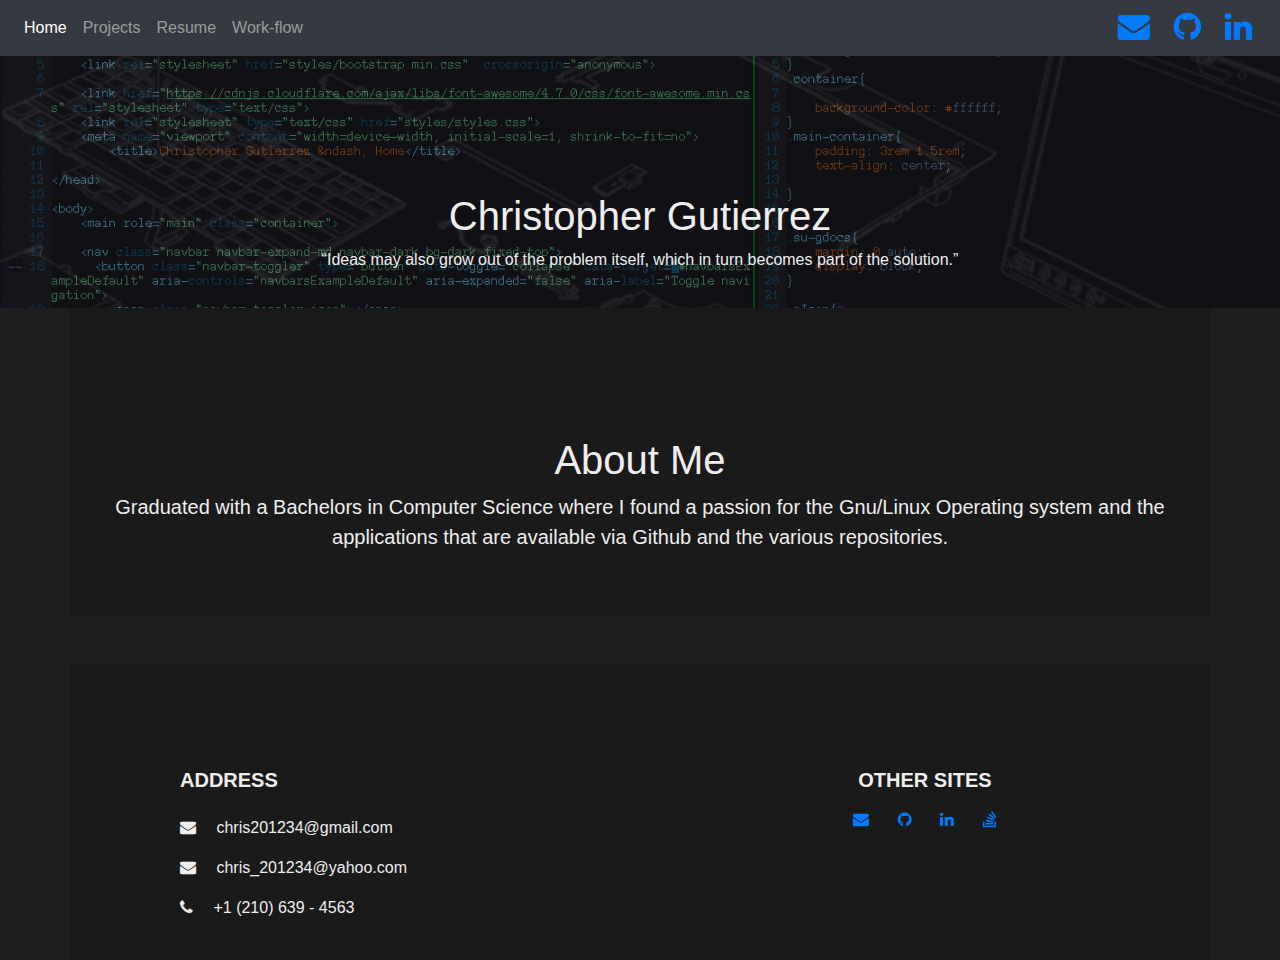
<file: index.html>
<!DOCTYPE html>
<html>
<head>
    <meta charset="utf-8">
    <link rel="stylesheet" href="styles/bootstrap.min.css"  crossorigin="anonymous">   
    
    <link href="https://cdnjs.cloudflare.com/ajax/libs/font-awesome/4.7.0/css/font-awesome.min.css" rel="stylesheet" type="text/css">
    <link rel="stylesheet" type="text/css" href="styles/styles.css">
    <meta name="viewport" content="width=device-width, initial-scale=1, shrink-to-fit=no">
	<title>Christopher Gutierrez &ndash; Home</title>

</head>

<body>
    
    <nav class="navbar navbar-expand-md navbar-dark bg-dark fixed-top">
      <button class="navbar-toggler" type="button" data-toggle="collapse" data-target="#navbarsExampleDefault" aria-controls="navbarsExampleDefault" aria-expanded="false" aria-label="Toggle navigation">
        <span class="navbar-toggler-icon"></span>
      </button>

      <div class="collapse navbar-collapse" id="navbarsExampleDefault">
        <ul class="navbar-nav mr-auto">
          <li class="nav-item active">
            <a class="nav-link" href="index.html">Home <span class="sr-only">(current)</span></a>
          </li>
          <li class="nav-item">
            <a class="nav-link" href="projects.html">Projects</a>
          </li>
          <li class="nav-item">
            <a class="nav-link" href="resume.html">Resume</a>
          </li>
          <li class="nav-item">
            <a class="nav-link" href="workflow.html">Work-flow</a>
          </li>
        </ul>
	     <ul class="nav navbar-nav navbar-right social">
                <li><a href="mailto:christ201234@gmail.com"><i class="fa fa-2x fa-envelope pIcon"></i></a></li>
                <li><a target="_blank"href="https://github.com/cgutierrez198/"><i class="fa fa-2x fa-github pIcon"></i></a></li>
                <li><a target="_blank"href="https://www.linkedin.com/in/christopher-gutierrez-428854163/"><i class="fa fa-2x fa-linkedin pIcon"></i></a></li>
            </ul>
      </div>

    </nav>
 <div class="content-block mainHeader" id="header">

            <div id="overlay-1" class="headPad">
                <header id="site-header" class="clearfix">
                </header>	<!-- site-header -->

                <div class="middle text-center clearfix">
                    <div class="container-fluid">
			<div class="jumbotron">
			
                        <h1 class="pro-name">Christopher Gutierrez</h1>
			<p class="tagline"><q>Ideas may also grow out of the problem	
			itself, which in turn becomes part of the solution.</q></p>
			</div>  <!-- container -->
			
                    </div>  <!-- container -->
                </div>  <!-- middle -->




        </div>  <!-- content-block -->                                       
 </div> <!--header-->
                                
                                                          
                                            
                          
                                                      

           
           
    <main role="main" class="container">

    <div class="main-container">
     <h1>About Me</h1>
	<p class="lead">
	    Graduated with a Bachelors in Computer Science where I found a
	    passion for the Gnu/Linux Operating system and the applications that
	    are available via Github and the various repositories.
	</p>

    </div>


    </main>

<!-- Footer -->
<footer class="page-footer font-small mdb-color lighten-3 pt-4 mt-4">

    <!-- Footer Links -->
    <div class="container text-center text-md-left">

      <!-- Grid row -->
      <div class="row">


        <hr class="clearfix w-100 d-md-none">

        <!-- Grid column -->

        <hr class="clearfix w-100 d-md-none">

        <!-- Grid column -->
        <div class="col-md-4 col-lg-4 mx-auto my-md-4 my-0 mt-4 mb-1">

          <!-- Contact details -->
          <h5 class="font-weight-bold text-uppercase mb-4">Address</h5>

          <ul class="list-unstyled">
            <li>
              <p>
                <i class="fa fa-envelope mr-3"></i> chris201234@gmail.com </p>
            </li>
            <li>
              <p>
                <i class="fa fa-envelope mr-3"></i> chris_201234@yahoo.com </p>
            </li>
            <li>
              <p>
                <i class="fa fa-phone mr-3"></i> +1 (210) 639 - 4563</p>
            </li>
          </ul>

        </div>
        <!-- Grid column -->

        <hr class="clearfix w-100 d-md-none">

        <!-- Grid column -->
        <div class="col-md-4 col-lg-4 text-center mx-auto my-4">

          <!-- Social buttons -->
          <h5 class="font-weight-bold text-uppercase mb-3">Other Sites</h5>

                <a target="_blank" href="mailto:christ201234@gmail.com"><i class="fa fa-1x fa-envelope pIcon"></i></a>
                <a target="_blank" href="https://github.com/cgutierrez198/"><i class="fa fa-1x fa-github pIcon"></i></a>
                <a target="_blank" href="https://www.linkedin.com/in/christopher-gutierrez-428854163/"><i class="fa fa-1x fa-linkedin pIcon"></i></a>
                <a target="_blank" href="https://stackoverflow.com/users/10002657/chris-gutierrez"><i class="fa fa-1x fa-stack-overflow pIcon"></i></a>

        </div>
        <!-- Grid column -->

      </div>
      <!-- Grid row -->

    </div>
    <!-- Footer Links -->


  </footer>
  <!-- Footer -->

      <script src="https://code.jquery.com/jquery-3.3.1.slim.min.js" integrity="sha384-q8i/X+965DzO0rT7abK41JStQIAqVgRVzpbzo5smXKp4YfRvH+8abtTE1Pi6jizo" crossorigin="anonymous"></script>
      <script src="https://cdnjs.cloudflare.com/ajax/libs/popper.js/1.14.3/umd/popper.min.js" integrity="sha384-ZMP7rVo3mIykV+2+9J3UJ46jBk0WLaUAdn689aCwoqbBJiSnjAK/l8WvCWPIPm49" crossorigin="anonymous"></script>
      <script src="js/bootstrap.min.js"></script>



</body>
</html>
</file>
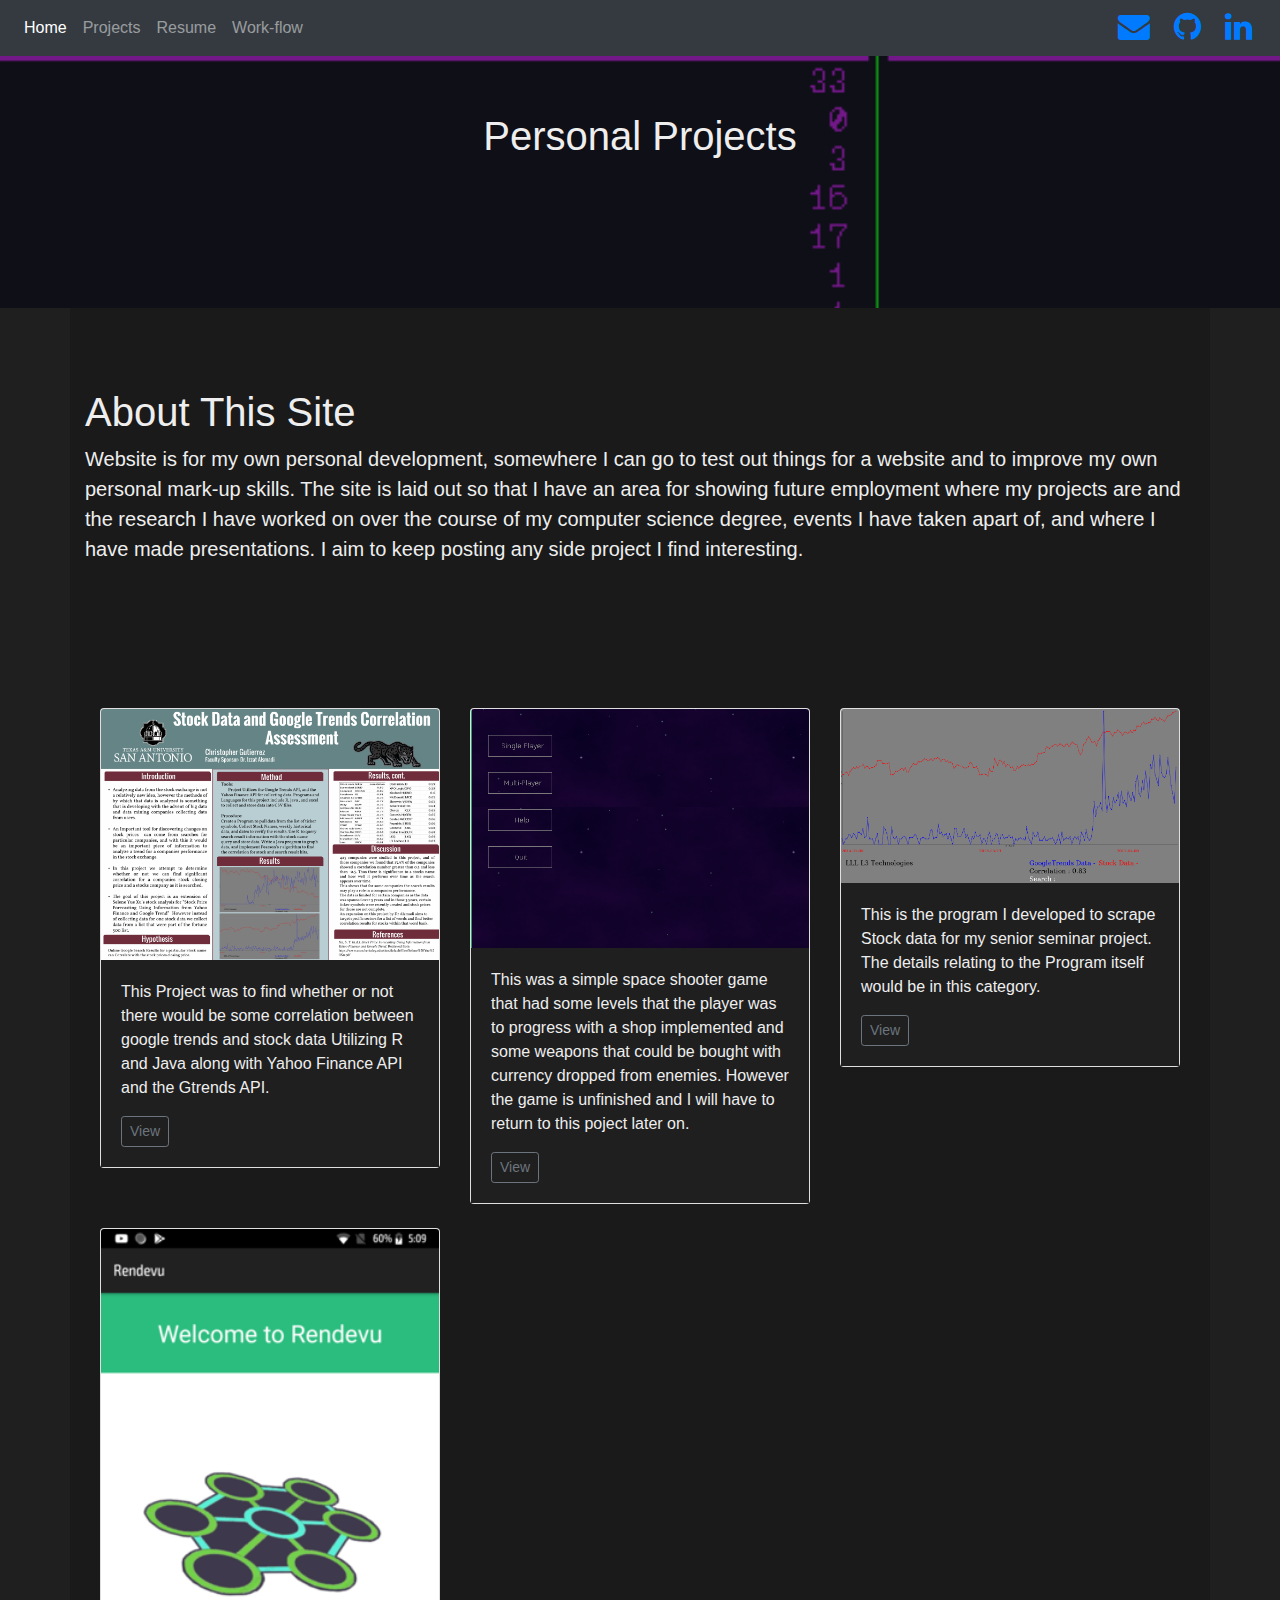
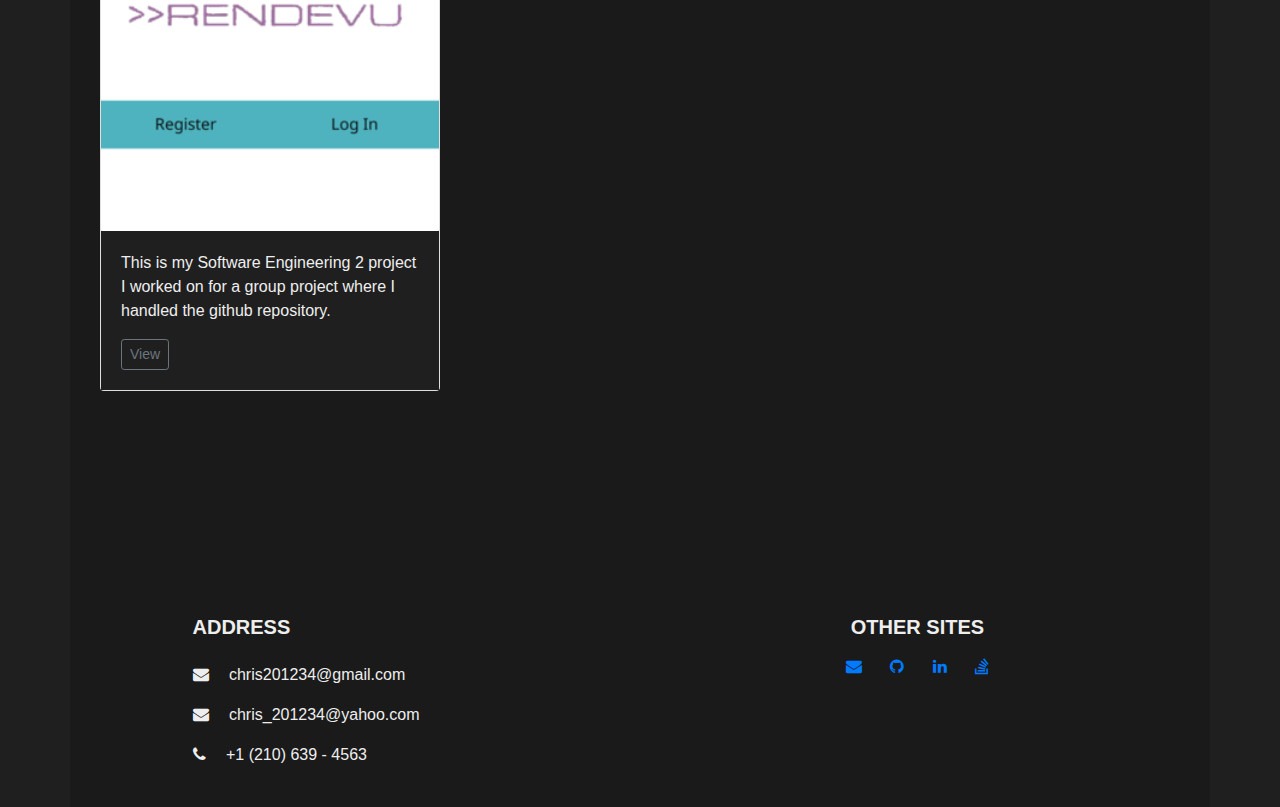
<file: projects.html>
<!DOCTYPE html>
<html>
<head>
    <meta charset="utf-8">
    <link rel="stylesheet" href="styles/bootstrap.min.css"  crossorigin="anonymous">   
    <link href="https://cdnjs.cloudflare.com/ajax/libs/font-awesome/4.7.0/css/font-awesome.min.css" rel="stylesheet" type="text/css">
    <link rel="stylesheet" type="text/css" href="styles/styles.css">
    <meta name="viewport" content="width=device-width, initial-scale=1, shrink-to-fit=no">
    
	<title>Christopher Gutierrez &ndash; Home</title>
</head>

<body>

    
    <nav class="navbar navbar-expand-md navbar-dark bg-dark fixed-top">
      <button class="navbar-toggler" type="button" data-toggle="collapse" data-target="#navbarsExampleDefault" aria-controls="navbarsExampleDefault" aria-expanded="false" aria-label="Toggle navigation">
        <span class="navbar-toggler-icon"></span>
      </button>

      <div class="collapse navbar-collapse" id="navbarsExampleDefault">
        <ul class="navbar-nav mr-auto">
          <li class="nav-item active">
            <a class="nav-link" href="index.html">Home <span class="sr-only">(current)</span></a>
          </li>
          <li class="nav-item">
            <a class="nav-link" href="projects.html">Projects</a>
          </li>
          <li class="nav-item">
            <a class="nav-link" href="resume.html">Resume</a>
          </li>
          <li class="nav-item">
            <a class="nav-link" href="workflow.html">Work-flow</a>
          </li>
        </ul>
	     <ul class="nav navbar-nav navbar-right social">
                <li><a href="mailto:christ201234@gmail.com"><i class="fa fa-2x fa-envelope pIcon"></i></a></li>
                <li><a target="_blank"href="https://github.com/cgutierrez198/"><i class="fa fa-2x fa-github pIcon"></i></a></li>
                <li><a target="_blank"href="https://www.linkedin.com/in/christopher-gutierrez-428854163/"><i class="fa fa-2x fa-linkedin pIcon"></i></a></li>
            </ul>
      </div>
    </nav>
    
   <div class="content-block projectsHeader" id="header">
            <div id="overlay-1">
                <header id="site-header" class="clearfix">
                </header>	<!-- site-header -->
                
             <div class="middle text-center clearfix">
                    <div class="container-fluid">
			<div class="jumbotron">
			
                        <h1 class="pro-name">Personal Projects</h1>
			</div> <!--jumbotron -->
		    </div>  <!-- container-fluid -->    
            </div>  <!-- middle -->
	    </div>  <!-- overlay-1 -->                                       

	
   </div>  <!-- content-block -->                                       
    <main role="main" class="container">

	
    
    <div>
     <h1>About This Site</h1>
	<p class="lead">
	
	Website is for my own personal development, somewhere I can go to test
	out things for a website and to improve my own personal mark-up skills.
	The site is laid out so that I have an area for showing future employment
	where my projects are and the research I have worked on over the course
	of my computer science degree, events I have taken apart of, and where I
	have made presentations. I aim to keep posting any side project I find
	interesting.
	</p>
    </div>

   <div class="album py-5 ">
        <div class="container">

          <div class="row">

            <div class="col-md-4">
              <div class="card mb-4 box-shadow">
		<a  href="projects/seniorSeminarResearchproject.html">
		  <img class="card-img-top" src="pdfFiles/poster_Thumbnail.png" alt="Card image cap">
		</a>
                <div class="card-body">
                  <p class="card-text"> This Project was to find whether
		  or not there would be some correlation between google trends
		  and stock data Utilizing R and Java along with Yahoo Finance
		  API and the Gtrends API.</p>
                  <div class="d-flex justify-content-between align-items-center">
                    <div class="btn-group">
                      <a href="projects/seniorSeminarResearchproject.html" role="button" class="btn btn-sm btn-outline-secondary">View</a>
		    </div> <!--btn-group-->
             
                  </div>   <!--card-text-->   
                </div>    <!--card-body -->   
              </div>     <!-- card -->      
            </div>      <!--col-md-4-->

            <div class="col-md-4">
              <div class="card mb-4 box-shadow">
		<a target="_blank" href="https://github.com/cgutierrez198/Last-Pilot">
		 <img class="card-img-top" src="pdfFiles/javaGame_Thumbnail.png" alt="Card image cap">
		</a>
                <div class="card-body">
                  <p class="card-text"> This was a simple space shooter game that
		  had some levels that the player was to progress with a shop
		  implemented and some weapons that could be bought with currency
		  dropped from enemies. However the game is unfinished and I will
		  have to return to this poject later on.</p>
                  <div class="d-flex justify-content-between align-items-center">
                    <div class="btn-group">
                      <a target="_blank" href="https://github.com/cgutierrez198/Last-Pilot" role="button" class="btn btn-sm btn-outline-secondary">View</a>
		    </div> <!--btn-group-->
                                                            
		  </div>   <!--card-text-->
		  </div>  <!--card-body -->
	      </div> 	 <!-- card -->
	    </div> 	<!--col-md-4-->

            <div class="col-md-4">
              <div class="card mb-4 box-shadow">
		  <a target="_blank" href="https://github.com/cgutierrez198/Stockdata-Correlation-Research">
		    <img class="card-img-top"  src="pdfFiles/program_thumbnail.png" alt="Card image cap">
		  </a>
                <div class="card-body">
                  <p class="card-text">This is the program I developed to scrape
		  Stock data for my senior seminar project. The details relating
		  to the Program itself would be in this category.</p>
                  <div class="d-flex justify-content-between align-items-center">
                    <div class="btn-group">
                      <a target="_blank" href="https://github.com/cgutierrez198/Stockdata-Correlation-Research" role="button" class="btn btn-sm btn-outline-secondary">View</a>
                    </div>
                                                            
                  </div>    <!--card-text-->  
                </div>     <!--card-body -->
              </div>      <!-- card -->
            </div>       <!--col-md-4-->

            <div class="col-md-4">
              <div class="card mb-4 box-shadow">
		 <a target="_blank" href="https://github.com/rendevuapp/Rendevu">
		     <img class="card-img-top" src="pdfFiles/thumbsnap.png" alt="Card image cap">
		 </a>
                <div class="card-body">
                  <p class="card-text">This is my Software Engineering 2 project
		  I worked on for a group project where I handled the github
		  repository.</p>
                  <div class="d-flex justify-content-between align-items-center">
                    <div class="btn-group">
                      <a target="_blank" href="https://github.com/rendevuapp/Rendevu" role="button" class="btn btn-sm btn-outline-secondary">View</a>
		    </div> <!--btn-group -->
                                                            
                  </div>    <!--card-text-->  
                </div>	   <!--card-body -->
              </div>	  <!-- card -->
            </div>	 <!--col-md-4-->


	  </div> <!--row-->
	</div> <!--album py-5-->
   </div> <!--container -->
   
<!-- Footer -->
<footer class="page-footer font-small mdb-color lighten-3 pt-4 mt-4">

    <!-- Footer Links -->
    <div class="container text-center text-md-left">

      <!-- Grid row -->
      <div class="row">


        <hr class="clearfix w-100 d-md-none">

        <!-- Grid column -->

        <hr class="clearfix w-100 d-md-none">

        <!-- Grid column -->
        <div class="col-md-4 col-lg-4 mx-auto my-md-4 my-0 mt-4 mb-1">

          <!-- Contact details -->
          <h5 class="font-weight-bold text-uppercase mb-4">Address</h5>

          <ul class="list-unstyled">
            <li>
              <p>
                <i class="fa fa-envelope mr-3"></i> chris201234@gmail.com </p>
            </li>
            <li>
              <p>
                <i class="fa fa-envelope mr-3"></i> chris_201234@yahoo.com </p>
            </li>
            <li>
              <p>
                <i class="fa fa-phone mr-3"></i> +1 (210) 639 - 4563</p>
            </li>
          </ul>

        </div>
        <!-- Grid column -->

        <hr class="clearfix w-100 d-md-none">

        <!-- Grid column -->
        <div class="col-md-4 col-lg-4 text-center mx-auto my-4">

          <!-- Social buttons -->
          <h5 class="font-weight-bold text-uppercase mb-3">Other Sites</h5>

                <a target="_blank" href="mailto:christ201234@gmail.com"><i class="fa fa-1x fa-envelope pIcon"></i></a>
                <a target="_blank" href="https://github.com/cgutierrez198/"><i class="fa fa-1x fa-github pIcon"></i></a>
                <a target="_blank" href="https://www.linkedin.com/in/christopher-gutierrez-428854163/"><i class="fa fa-1x fa-linkedin pIcon"></i></a>
                <a target="_blank" href="https://stackoverflow.com/users/10002657/chris-gutierrez"><i class="fa fa-1x fa-stack-overflow pIcon"></i></a>

        </div>
        <!-- Grid column -->

      </div>
      <!-- Grid row -->

    </div>
    <!-- Footer Links -->


  </footer>
  <!-- Footer -->

    


    </main>
      <script src="https://code.jquery.com/jquery-3.3.1.slim.min.js" integrity="sha384-q8i/X+965DzO0rT7abK41JStQIAqVgRVzpbzo5smXKp4YfRvH+8abtTE1Pi6jizo" crossorigin="anonymous"></script>
      <script src="https://cdnjs.cloudflare.com/ajax/libs/popper.js/1.14.3/umd/popper.min.js" integrity="sha384-ZMP7rVo3mIykV+2+9J3UJ46jBk0WLaUAdn689aCwoqbBJiSnjAK/l8WvCWPIPm49" crossorigin="anonymous"></script>
      <script src="js/bootstrap.min.js"></script>

</body>
       
       
       
</html>
</file>
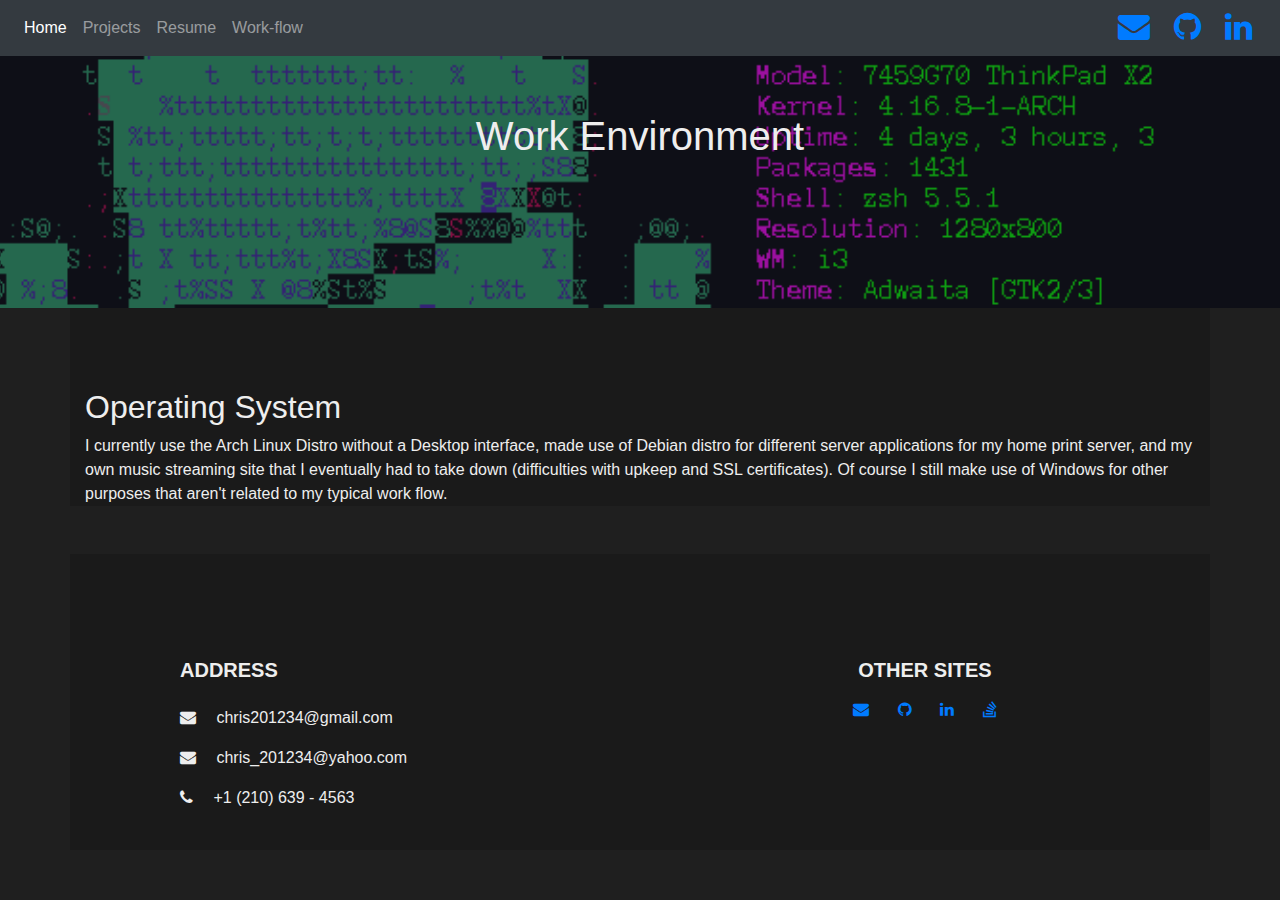
<file: workflow.html>
<!DOCTYPE html>

<html>
<head>
    <meta charset="utf-8">
    <link rel="stylesheet" href="styles/bootstrap.min.css"  crossorigin="anonymous">   
    <link href="https://cdnjs.cloudflare.com/ajax/libs/font-awesome/4.7.0/css/font-awesome.min.css" rel="stylesheet" type="text/css">
    <link rel="stylesheet" type="text/css" href="styles/styles.css">
    <meta name="viewport" content="width=device-width, initial-scale=1, shrink-to-fit=no">
    
	<title>Christopher Gutierrez &ndash; Home</title>
</head>

<body>

    <nav class="navbar navbar-expand-md navbar-dark bg-dark fixed-top">
      <button class="navbar-toggler" type="button" data-toggle="collapse" data-target="#navbarsExampleDefault" aria-controls="navbarsExampleDefault" aria-expanded="false" aria-label="Toggle navigation">
        <span class="navbar-toggler-icon"></span>
      </button>

      <div class="collapse navbar-collapse" id="navbarsExampleDefault">
        <ul class="navbar-nav mr-auto">
          <li class="nav-item active">
            <a class="nav-link" href="index.html">Home <span class="sr-only">(current)</span></a>
          </li>
          <li class="nav-item">
            <a class="nav-link" href="projects.html">Projects</a>
          </li>
          <li class="nav-item">
            <a class="nav-link" href="resume.html">Resume</a>
          </li>
          <li class="nav-item">
            <a class="nav-link" href="workflow.html">Work-flow</a>
          </li>
        </ul>
	     <ul class="nav navbar-nav navbar-right social">
                <li><a href="mailto:christ201234@gmail.com"><i class="fa fa-2x fa-envelope pIcon"></i></a></li>
                <li><a target="_blank"href="https://github.com/cgutierrez198/"><i class="fa fa-2x fa-github pIcon"></i></a></li>
                <li><a target="_blank"href="https://www.linkedin.com/in/christopher-gutierrez-428854163/"><i class="fa fa-2x fa-linkedin pIcon"></i></a></li>
            </ul>
      </div>
    </nav>

    
 <div class="content-block workFlowHeader" id="header">
            <div id="overlay-1">
                <header id="site-header" class="clearfix">
                </header>	<!-- site-header -->
                
             <div class="middle text-center clearfix">
                    <div class="container-fluid">
			<div class="jumbotron">
			
                        <h1 class="pro-name">Work Environment</h1>
			</div		>
                    </div>  <!-- container -->
                </div>  <!-- middle -->    
            </div>  <!-- overlay-1 -->
        </div>  <!-- content-block -->                                       
    <main role="main" class="container-fluid">

    <div class="container">

    <h2>Operating System</h2>
    <p>
	I currently use the Arch Linux Distro without a Desktop interface, made
	use of Debian distro for different server applications for my home print
	server, and my own music streaming site that I eventually had to take
	down (difficulties with upkeep and SSL certificates). Of course I still
	make use of Windows for other purposes that aren't related to my typical
	work flow.
    </p>
    </div>




    
    

    </main>

<!-- Footer -->
<footer class="page-footer font-small mdb-color lighten-3 pt-4 mt-4">

    <!-- Footer Links -->
    <div class="container text-center text-md-left">

      <!-- Grid row -->
      <div class="row">


        <hr class="clearfix w-100 d-md-none">

        <!-- Grid column -->

        <hr class="clearfix w-100 d-md-none">

        <!-- Grid column -->
        <div class="col-md-4 col-lg-4 mx-auto my-md-4 my-0 mt-4 mb-1">

          <!-- Contact details -->
          <h5 class="font-weight-bold text-uppercase mb-4">Address</h5>

          <ul class="list-unstyled">
            <li>
              <p>
                <i class="fa fa-envelope mr-3"></i> chris201234@gmail.com </p>
            </li>
            <li>
              <p>
                <i class="fa fa-envelope mr-3"></i> chris_201234@yahoo.com </p>
            </li>
            <li>
              <p>
                <i class="fa fa-phone mr-3"></i> +1 (210) 639 - 4563</p>
            </li>
          </ul>

        </div>
        <!-- Grid column -->

        <hr class="clearfix w-100 d-md-none">

        <!-- Grid column -->
        <div class="col-md-4 col-lg-4 text-center mx-auto my-4">

          <!-- Social buttons -->
          <h5 class="font-weight-bold text-uppercase mb-3">Other Sites</h5>

                <a target="_blank" href="mailto:christ201234@gmail.com"><i class="fa fa-1x fa-envelope pIcon"></i></a>
                <a target="_blank" href="https://github.com/cgutierrez198/"><i class="fa fa-1x fa-github pIcon"></i></a>
                <a target="_blank" href="https://www.linkedin.com/in/christopher-gutierrez-428854163/"><i class="fa fa-1x fa-linkedin pIcon"></i></a>
                <a target="_blank" href="https://stackoverflow.com/users/10002657/chris-gutierrez"><i class="fa fa-1x fa-stack-overflow pIcon"></i></a>

        </div>
        <!-- Grid column -->

      </div>
      <!-- Grid row -->

    </div>
    <!-- Footer Links -->


  </footer>
  <!-- Footer -->
      <script src="https://code.jquery.com/jquery-3.3.1.slim.min.js" integrity="sha384-q8i/X+965DzO0rT7abK41JStQIAqVgRVzpbzo5smXKp4YfRvH+8abtTE1Pi6jizo" crossorigin="anonymous"></script>
      <script src="https://cdnjs.cloudflare.com/ajax/libs/popper.js/1.14.3/umd/popper.min.js" integrity="sha384-ZMP7rVo3mIykV+2+9J3UJ46jBk0WLaUAdn689aCwoqbBJiSnjAK/l8WvCWPIPm49" crossorigin="anonymous"></script>
      <script src="js/bootstrap.min.js"></script>
</body>


</html>
</file>
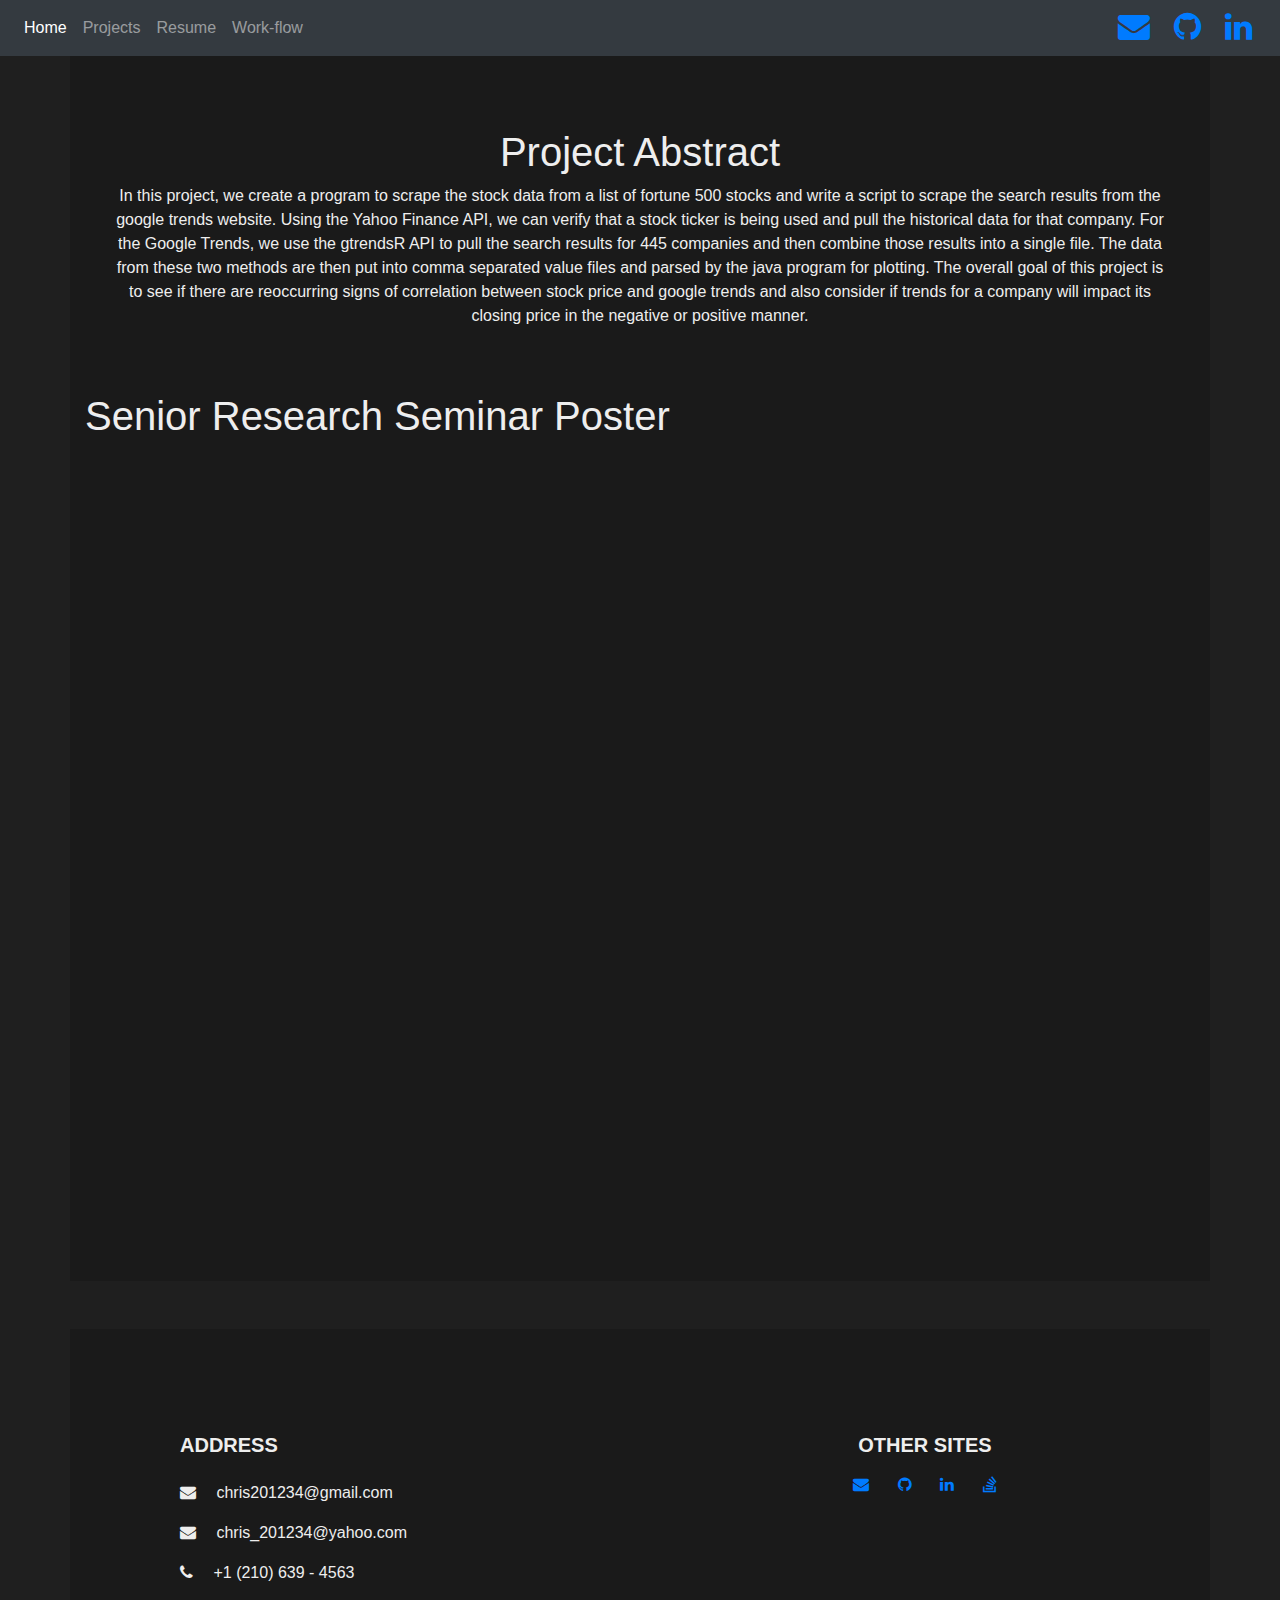
<file: projects/seniorSeminarResearchproject.html>
<!DOCTYPE html>

<html>
<head>

    <meta charset="utf-8">
    <link rel="stylesheet" href="../styles/bootstrap.min.css"  crossorigin="anonymous">   
    
    <link href="https://cdnjs.cloudflare.com/ajax/libs/font-awesome/4.7.0/css/font-awesome.min.css" rel="stylesheet" type="text/css">
    <link rel="stylesheet" type="text/css" href="../styles/styles.css">
    
	<title>Christopher Gutierrez &ndash; Home</title>
</head>

<body>

    <nav class="navbar navbar-expand-md navbar-dark bg-dark fixed-top">
      <button class="navbar-toggler" type="button" data-toggle="collapse" data-target="#navbarsExampleDefault" aria-controls="navbarsExampleDefault" aria-expanded="false" aria-label="Toggle navigation">
        <span class="navbar-toggler-icon"></span>
      </button>

      <div class="collapse navbar-collapse" id="navbarsExampleDefault">
        <ul class="navbar-nav mr-auto">
          <li class="nav-item active">
            <a class="nav-link" href="../index.html">Home <span class="sr-only">(current)</span></a>
          </li>
          <li class="nav-item">
            <a class="nav-link" href="../projects.html">Projects</a>
          </li>
          <li class="nav-item">
            <a class="nav-link" href="../resume.html">Resume</a>
          </li>
          <li class="nav-item">
            <a class="nav-link" href="../workflow.html">Work-flow</a>
          </li>
        </ul>
	     <ul class="nav navbar-nav navbar-right social">
                <li><a href="mailto:christ201234@gmail.com"><i class="fa fa-2x fa-envelope pIcon"></i></a></li>
                <li><a href="https://github.com/cgutierrez198/"><i class="fa fa-2x fa-github pIcon"></i></a></li>
                <li><a href="https://www.linkedin.com/in/christopher-gutierrez-428854163/"><i class="fa fa-2x fa-linkedin pIcon"></i></a></li>
            </ul>
      </div>
    </nav>

    <main role="main" class="container">

    <div class="main-container">
    <h1>Project Abstract</h1>
    <p>  
    
       In this project, we create a program to scrape the stock data from a list of 
       fortune 500 stocks and write a script to scrape the search
       results from the google trends website. Using the Yahoo Finance API, we can verify 
       that a stock ticker is being used and pull the
       historical data for that company. For the Google Trends, we use the gtrendsR API 
       to pull the search results for 445 companies and then
       combine those results into a single file. The data from these two methods are 
       then put into comma separated value files and parsed by the
       java program for plotting. The overall goal of this project is to see if there 
       are reoccurring signs of correlation between stock price and
       google trends and also consider if trends for a company will impact its closing 
       price in the negative or positive manner.
    </p>

    </div>


<div class="md-12">
    <h1>Senior Research Seminar Poster</h1>
   	<div class="embed-responsive embed-responsive-4by3">
 
	<iframe class="embed-responsive-4by3" src="http://docs.google.com/gview?url=http://chris-gutierrez.website/pdfFiles/dataPoster_Christopher_Gutierrez.pdf&embedded=true" width="500" height="500" frameborder="0"></iframe>
	</div>
    </div>
    </main>


<!-- Footer -->
<footer class="page-footer font-small mdb-color lighten-3 pt-4 mt-4">

    <!-- Footer Links -->
    <div class="container text-center text-md-left">

      <!-- Grid row -->
      <div class="row">


        <hr class="clearfix w-100 d-md-none">

        <!-- Grid column -->

        <hr class="clearfix w-100 d-md-none">

        <!-- Grid column -->
        <div class="col-md-4 col-lg-4 mx-auto my-md-4 my-0 mt-4 mb-1">

          <!-- Contact details -->
          <h5 class="font-weight-bold text-uppercase mb-4">Address</h5>

          <ul class="list-unstyled">
            <li>
              <p>
                <i class="fa fa-envelope mr-3"></i> chris201234@gmail.com </p>
            </li>
            <li>
              <p>
                <i class="fa fa-envelope mr-3"></i> chris_201234@yahoo.com </p>
            </li>
            <li>
              <p>
                <i class="fa fa-phone mr-3"></i> +1 (210) 639 - 4563</p>
            </li>
          </ul>

        </div>
        <!-- Grid column -->

        <hr class="clearfix w-100 d-md-none">

        <!-- Grid column -->
        <div class="col-md-4 col-lg-4 text-center mx-auto my-4">

          <!-- Social buttons -->
          <h5 class="font-weight-bold text-uppercase mb-3">Other Sites</h5>

                <a target="_blank" href="mailto:christ201234@gmail.com"><i class="fa fa-1x fa-envelope pIcon"></i></a>
                <a target="_blank" href="https://github.com/cgutierrez198/"><i class="fa fa-1x fa-github pIcon"></i></a>
                <a target="_blank" href="https://www.linkedin.com/in/christopher-gutierrez-428854163/"><i class="fa fa-1x fa-linkedin pIcon"></i></a>
                <a target="_blank" href="https://stackoverflow.com/users/10002657/chris-gutierrez"><i class="fa fa-1x fa-stack-overflow pIcon"></i></a>

        </div>
        <!-- Grid column -->

      </div>
      <!-- Grid row -->

    </div>
    <!-- Footer Links -->


  </footer>
  <!-- Footer -->
</body>


</html>
</file>
<file: styles/styles.css>
body {

    background-color: #1f1f1f;
    color:#eeeeee;
}
#header{
    background-color: transparent;
    background-size:cover;
    padding-top:2rem;

}

.mainHeader{
    background:url("../assets/websiteWallpaper2.png") no-repeat center top fixed;
}
.projectsHeader{
    background:url("../assets/projects.png") no-repeat center top fixed;
}

.workFlowHeader{
    background:url("../assets/dTop.png") no-repeat center top fixed;
}
#site-header {
	position: fixed;
	width: 100%;
	/* background-color: #35405f; */
	background-color: rgba(144, 146, 153, 0.94);
	/* background-color: rgba(32, 178, 170, 0.86); */
	padding: 0 30px;
	z-index: 100;
	
    }
.container{
    padding-top:5rem;
    background-color: #1a1a1a;
}
.main-container{
    padding: 3rem 1.5rem;
    text-align: center;
                              
}

#overlay-1 {
	/* background-color: rgba(32, 30, 30, 0.52); */
	background-color: rgba(33, 32, 42, 0.44);
	/* background-color: rgba(17, 55, 46, 0.75); */
	position: relative;
	height:276px;
}

.overlay-2 {
	padding: 60px 0;
	background-color: rgba(50, 81, 121, 0.6);
}

.overlay-3 {
	padding: 60px 0;
	/* background-color: rgba(9, 20, 39, 0.83); */
	/* background-color: rgba(24, 77, 77, 0.93); */
	background-color: rgba(33, 103, 88, 0.9);
}

.overlay {
    background: none repeat scroll 0 0 rgba(115, 224, 179, 0.72);
    width: 100%;
    height: 100%;
}
.su-gdocs{
    margin: 0 auto;
    display: block;
}

.pIcon{
    padding: 0px 12px;
}

.navbar{
    margin-bottom: 0rem ; 
}
.jumbotron{
    padding:5rem 2rem;
    background: rgb(0, 0, 0); /* This is for ie8 and below */
    background-color:transparent;
}
.jumbotron-2{
    padding:5rem 2rem;
}

.card-body{
    background-color:#1f1f1f;
}
.headPad{
    padding-top:5rem;

}
</file>
